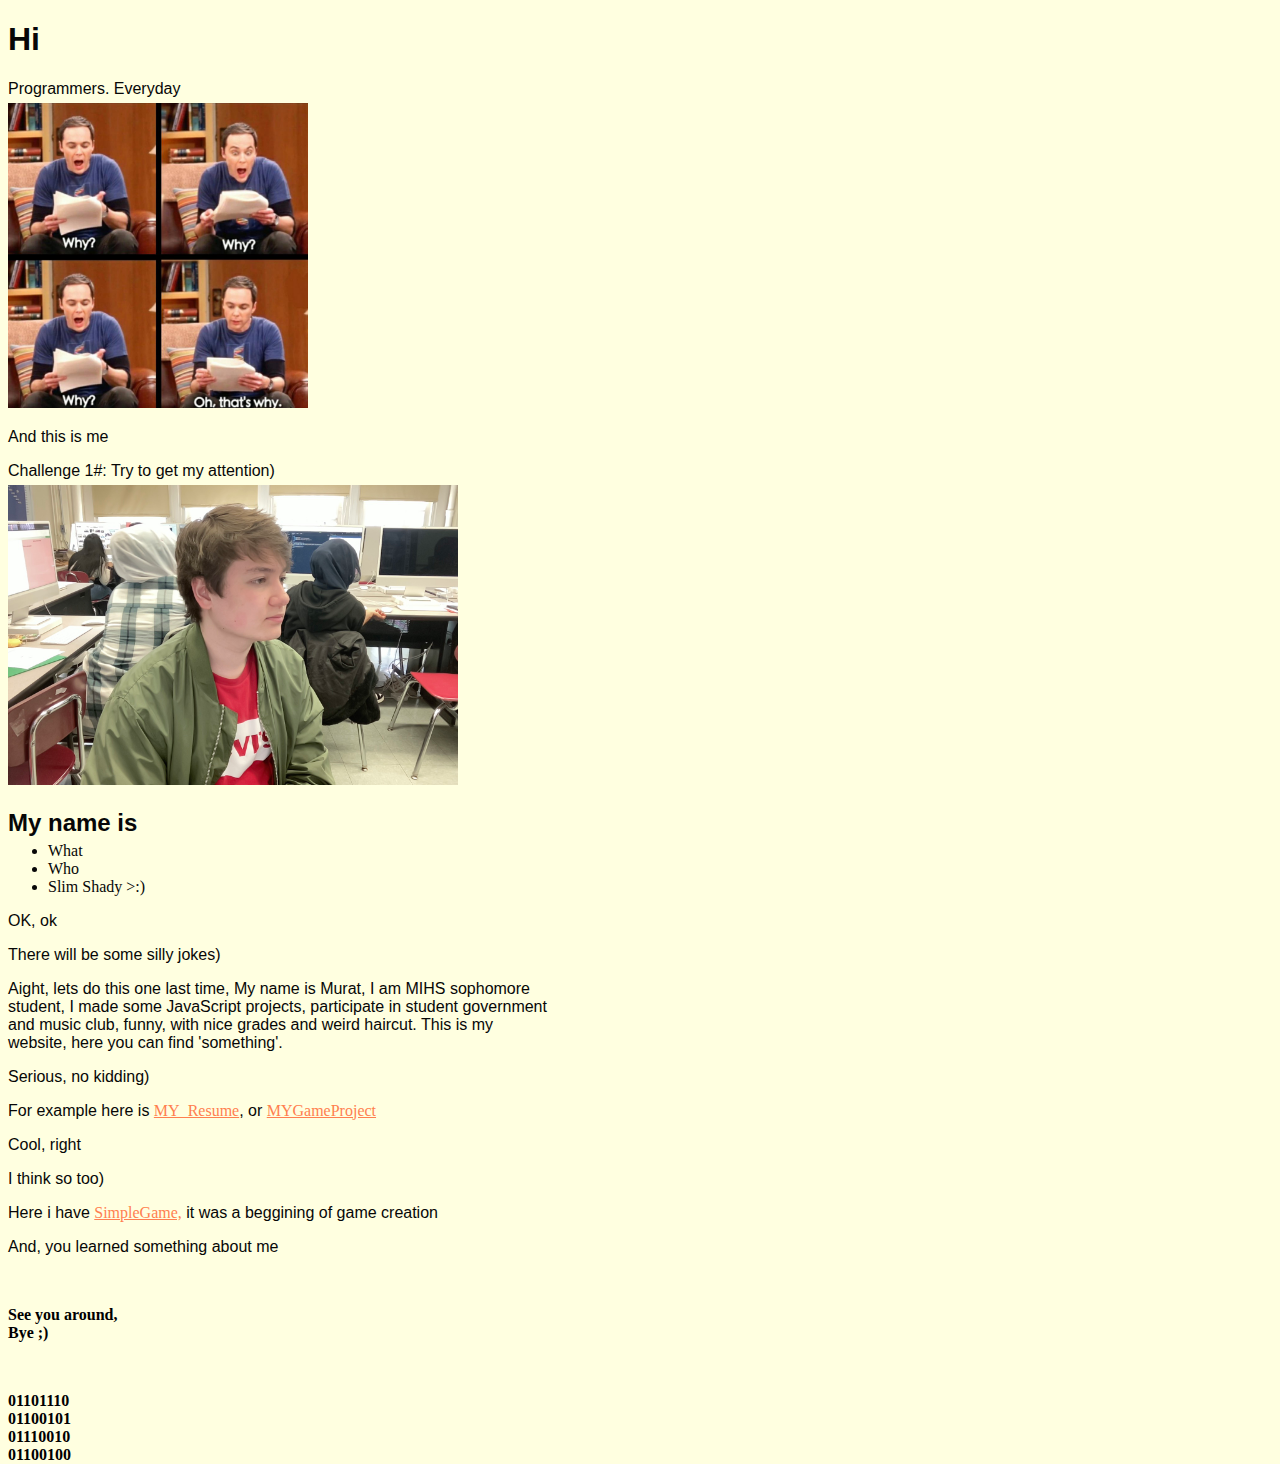
<file: index.html>
<!DOCTYPE html>
<html>

<head>
  <meta charset="utf-8">
  <meta name="viewport" content="width=device-width">
  <title>Website</title>
  <link href="indexStyle.css" rel="stylesheet" type="text/css" />
  <script src="script.js"></script>

</head>

<body>
  <h1>Hi</h1>
  <p>Programmers. Everyday</p>
  <img src="ugbwufwr9hl61.jpg" width = 300 alt="funny meme"/>
<p>And this is me</p>
<p>Challenge 1#: Try to get my attention)</p>
  <img src="image2.jpg" height = 300 alt="My picture" onmouseover='hover(this)' onmouseout="unhover(this);"/>
<h2>My name is</h2>
  
  <ul>
    <li>What</li>
    <li>Who</li>
    <li>Slim Shady >:)</li>
  </ul>

  <p>OK, ok</p>
  <p>There will be some silly jokes)</p>
  <p>Aight, lets do this one last time,
    My name is Murat, I am MIHS sophomore student, I made some
    JavaScript projects, participate in student government and music club, funny,
    with nice grades and weird haircut. This is my website, here
    you can find 'something'.</p>
  <p>Serious, no kidding)</p>
  <p>For example here is <a href=MuratIarullinResume.html>MY_Resume</a>, or <a href="GameProject.html">MYGameProject</a> </p>
<p>Cool, right</p>
<p>I think so too)</p>
<p>Here i have <a href=SimpleGame.html>SimpleGame,</a> it was a beggining of game creation</p>
<p>And, you learned something about me</p>
<h4>See you around, Bye ;)</h4>
  
<h4>01101110 01100101 01110010 01100100</h4>
</body>

</html>
</file>
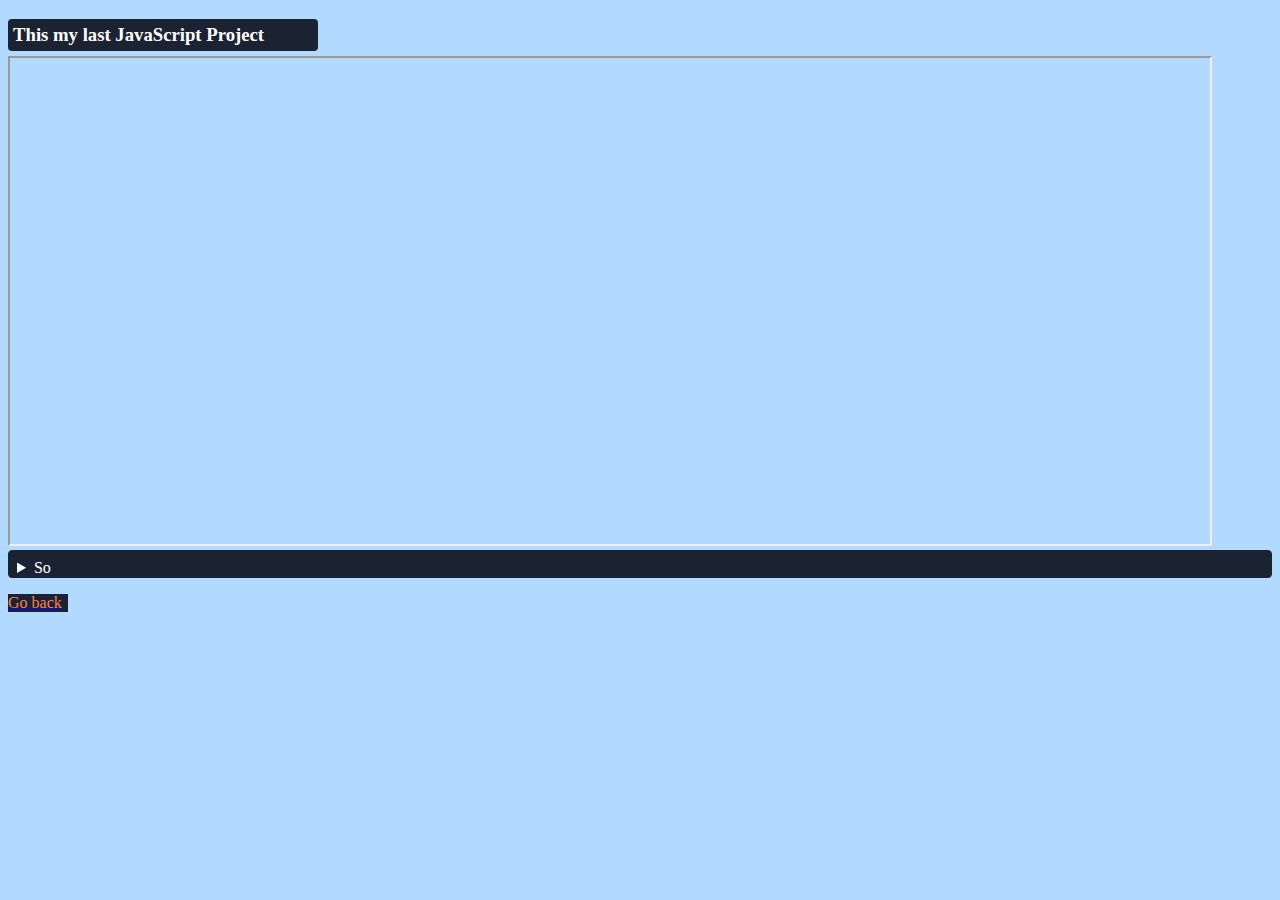
<file: GameProject.html>
<!DOCTYPE html>
<html>

<head>
  <meta charset="utf-8">
  <meta name="viewport" content="width=device-width">
  <title>Website</title>
  <link href="GameProject.css" rel="stylesheet" type="text/css" />
</head>
  
<h3>This my last JavaScript Project</h3>
<iframe src="https://editor.p5js.org/mUrat54/full/0NJUu9177" width="1200" height="486" alt=GameProject></iframe>
  <details>
    <summary>So</summary>
    We needed to make a game, simple, not something special but
    still interesting. And yes, i know, it looks like Geometry
    Dash, but again, it souldn't be special. I made this from
    scratch, because another options like add something for parts
    of code it's not my way. Challenging part was sounds and make
    them work was not easy. This is not the finall result, a lot of thing I was wanna add but, maybe next time ;)
  </details>
<p></p>
<a href="index.html"><p>Go back</p></a>
</file>
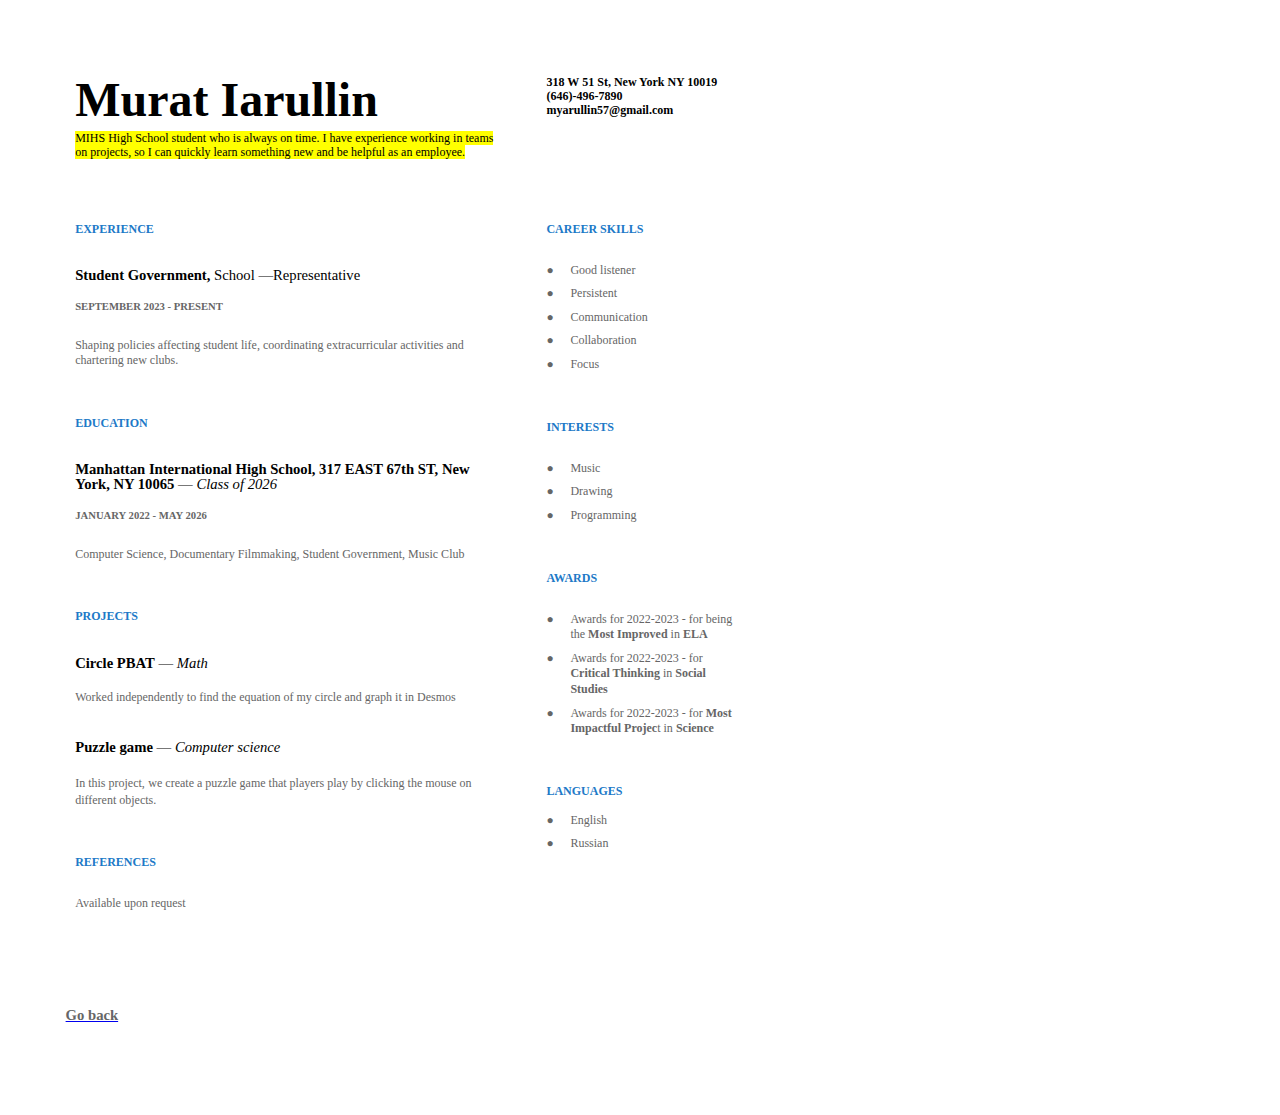
<file: MuratIarullinResume.html>
<html><head><meta content="text/html; charset=UTF-8" http-equiv="content-type"><style type="text/css">@import url(https://themes.googleusercontent.com/fonts/css?kit=RFda8w1V0eDZheqfcyQ4EGb3DKsRMD34dqg1gT8Z-p6isjtAVhoKeKPV_uAAgBOSk3k702ZOKiLJc3WVjuplzDj3qlxvkMVt2Q_AbZj4pHw);.lst-kix_d52h1clnbs3c-5>li:before{content:"\0025a0   "}.lst-kix_d52h1clnbs3c-3>li:before{content:"\0025cf   "}.lst-kix_d52h1clnbs3c-2>li:before{content:"\0025a0   "}.lst-kix_d52h1clnbs3c-6>li:before{content:"\0025cf   "}.lst-kix_d52h1clnbs3c-1>li:before{content:"\0025cb   "}.lst-kix_d52h1clnbs3c-7>li:before{content:"\0025cb   "}.lst-kix_d52h1clnbs3c-0>li:before{content:"\00200b   "}.lst-kix_d52h1clnbs3c-8>li:before{content:"\0025a0   "}ul.lst-kix_d52h1clnbs3c-5{list-style-type:none}ul.lst-kix_d52h1clnbs3c-6{list-style-type:none}ul.lst-kix_d52h1clnbs3c-7{list-style-type:none}ul.lst-kix_d52h1clnbs3c-8{list-style-type:none}.lst-kix_d52h1clnbs3c-4>li:before{content:"\0025cb   "}ul.lst-kix_d52h1clnbs3c-0{list-style-type:none}ul.lst-kix_d52h1clnbs3c-1{list-style-type:none}ul.lst-kix_d52h1clnbs3c-2{list-style-type:none}ul.lst-kix_d52h1clnbs3c-3{list-style-type:none}ul.lst-kix_d52h1clnbs3c-4{list-style-type:none}ul.lst-kix_3expns8knkd9-2{list-style-type:none}ul.lst-kix_bwc52isw9058-8{list-style-type:none}ul.lst-kix_3expns8knkd9-1{list-style-type:none}ul.lst-kix_bwc52isw9058-7{list-style-type:none}ul.lst-kix_3expns8knkd9-4{list-style-type:none}ul.lst-kix_bwc52isw9058-6{list-style-type:none}ul.lst-kix_3expns8knkd9-3{list-style-type:none}ul.lst-kix_bwc52isw9058-5{list-style-type:none}ul.lst-kix_3expns8knkd9-0{list-style-type:none}ul.lst-kix_3expns8knkd9-6{list-style-type:none}ul.lst-kix_3expns8knkd9-5{list-style-type:none}ul.lst-kix_3expns8knkd9-8{list-style-type:none}ul.lst-kix_3expns8knkd9-7{list-style-type:none}.lst-kix_bwc52isw9058-1>li:before{content:"\0025cb   "}.lst-kix_bwc52isw9058-0>li:before{content:"\0025cf   "}.lst-kix_bwc52isw9058-4>li:before{content:"\0025cb   "}ul.lst-kix_bwc52isw9058-0{list-style-type:none}.lst-kix_bwc52isw9058-5>li:before{content:"\0025a0   "}ul.lst-kix_bwc52isw9058-4{list-style-type:none}ul.lst-kix_bwc52isw9058-3{list-style-type:none}ul.lst-kix_bwc52isw9058-2{list-style-type:none}ul.lst-kix_bwc52isw9058-1{list-style-type:none}.lst-kix_bwc52isw9058-6>li:before{content:"\0025cf   "}.lst-kix_3expns8knkd9-0>li:before{content:"\00200b   "}.lst-kix_3expns8knkd9-1>li:before{content:"\0025cb   "}.lst-kix_3expns8knkd9-3>li:before{content:"\0025cf   "}.lst-kix_bwc52isw9058-3>li:before{content:"\0025cf   "}.lst-kix_3expns8knkd9-2>li:before{content:"\0025a0   "}.lst-kix_bwc52isw9058-2>li:before{content:"\0025a0   "}.lst-kix_3expns8knkd9-8>li:before{content:"\0025a0   "}.lst-kix_3expns8knkd9-7>li:before{content:"\0025cb   "}.lst-kix_3expns8knkd9-4>li:before{content:"\0025cb   "}.lst-kix_3expns8knkd9-5>li:before{content:"\0025a0   "}.lst-kix_3expns8knkd9-6>li:before{content:"\0025cf   "}li.li-bullet-0:before{margin-left:-18pt;white-space:nowrap;display:inline-block;min-width:18pt}.lst-kix_bwc52isw9058-7>li:before{content:"\0025cb   "}.lst-kix_bwc52isw9058-8>li:before{content:"\0025a0   "}ol{margin:0;padding:0}table td,table th{padding:0}.c14{border-right-style:solid;padding:7.2pt 7.2pt 7.2pt 7.2pt;border-bottom-color:#ffffff;border-top-width:0pt;border-right-width:0pt;border-left-color:#ffffff;vertical-align:top;border-right-color:#ffffff;border-left-width:0pt;border-top-style:solid;border-left-style:solid;border-bottom-width:0pt;width:360.8pt;border-top-color:#ffffff;border-bottom-style:solid}.c6{border-right-style:solid;padding:7.2pt 7.2pt 7.2pt 7.2pt;border-bottom-color:#ffffff;border-top-width:0pt;border-right-width:0pt;border-left-color:#ffffff;vertical-align:top;border-right-color:#ffffff;border-left-width:0pt;border-top-style:solid;border-left-style:solid;border-bottom-width:0pt;width:162.8pt;border-top-color:#ffffff;border-bottom-style:solid}.c5{color:#2079c7;font-weight:700;text-decoration:none;vertical-align:baseline;font-size:9pt;font-family:"Open Sans";font-style:normal}.c0{margin-left:18pt;padding-top:6pt;padding-left:0pt;padding-bottom:0pt;line-height:1.3;text-align:left;margin-right:15pt}.c11{color:#2079c7;font-weight:700;text-decoration:none;vertical-align:baseline;font-size:10pt;font-family:"Open Sans";font-style:normal}.c9{color:#666666;font-weight:400;text-decoration:none;vertical-align:baseline;font-size:9pt;font-family:"Merriweather";font-style:normal}.c26{color:#666666;font-weight:400;text-decoration:none;vertical-align:baseline;font-size:6pt;font-family:"Merriweather";font-style:normal}.c12{color:#000000;font-weight:400;text-decoration:none;vertical-align:baseline;font-size:11pt;font-family:"Merriweather";font-style:italic}.c29{color:#000000;text-decoration:none;vertical-align:baseline;font-size:36pt;font-family:"Merriweather";font-style:normal}.c24{padding-top:5pt;padding-bottom:5pt;line-height:1.0;page-break-after:avoid;text-align:left;margin-right:15pt}.c25{padding-top:0pt;padding-bottom:0pt;line-height:1.0;text-align:left;margin-right:15pt;height:9pt}.c3{padding-top:16pt;padding-bottom:0pt;line-height:1.0;page-break-after:avoid;text-align:left;margin-right:15pt}.c31{padding-top:6pt;padding-bottom:0pt;line-height:1.0;text-align:left;margin-right:15pt;height:9pt}.c1{padding-top:6pt;padding-bottom:0pt;line-height:1.3;text-align:left;margin-right:15pt;height:9pt}.c22{color:#000000;text-decoration:none;vertical-align:baseline;font-size:11pt;font-family:"Merriweather";font-style:normal}.c30{color:#666666;text-decoration:none;vertical-align:baseline;font-size:8pt;font-family:"Open Sans";font-style:normal}.c28{color:#000000;text-decoration:none;vertical-align:baseline;font-size:12pt;font-family:"Merriweather"}.c33{padding-top:0pt;padding-bottom:0pt;line-height:1.15;text-align:left;margin-right:3.8pt}.c8{padding-top:0pt;padding-bottom:6pt;line-height:1.0;text-align:left;margin-right:15pt}.c7{padding-top:0pt;padding-bottom:0pt;line-height:1.15;text-align:left;margin-right:15pt}.c10{padding-top:30pt;padding-bottom:0pt;line-height:1.0;text-align:left;margin-right:15pt}.c4{padding-top:6pt;padding-bottom:0pt;line-height:1.3;text-align:left;margin-right:15pt}.c17{font-size:10.5pt;font-family:"Roboto";color:#3c4043;font-weight:400}.c23{border-spacing:0;border-collapse:collapse;margin-right:auto}.c13{text-decoration:none;vertical-align:baseline;font-size:9pt;font-style:normal}.c21{color:#000000;font-weight:400;font-family:"Open Sans"}.c37{background-color:#ffffff;max-width:525.6pt;padding:28.8pt 43.2pt 43.2pt 43.2pt}.c2{font-family:"Open Sans";color:#000000;font-weight:700}.c18{color:#b7b7b7;font-family:"Open Sans"}.c20{padding:0;margin:0}.c32{color:#666666;font-family:"Merriweather"}.c19{font-weight:400;font-style:italic}.c27{font-weight:400}.c35{height:583.5pt}.c34{height:80pt}.c15{font-weight:700}.c36{color:#000000}.c16{background-color:#ffff00}.title{padding-top:0pt;color:#000000;font-weight:700;font-size:36pt;padding-bottom:6pt;font-family:"Merriweather";line-height:1.0;text-align:left}.subtitle{padding-top:0pt;color:#000000;font-size:9pt;padding-bottom:0pt;font-family:"Open Sans";line-height:1.15;text-align:left}li{color:#666666;font-size:9pt;font-family:"Merriweather"}p{margin:0;color:#666666;font-size:9pt;font-family:"Merriweather"}h1{padding-top:30pt;color:#2079c7;font-weight:700;font-size:9pt;padding-bottom:0pt;font-family:"Open Sans";line-height:1.0;text-align:left}h2{padding-top:16pt;color:#000000;font-weight:700;font-size:11pt;padding-bottom:0pt;font-family:"Merriweather";line-height:1.0;page-break-after:avoid;text-align:left}h3{padding-top:5pt;color:#666666;font-size:8pt;padding-bottom:5pt;font-family:"Open Sans";line-height:1.0;page-break-after:avoid;text-align:left}h4{padding-top:8pt;-webkit-text-decoration-skip:none;color:#666666;text-decoration:underline;text-decoration-skip-ink:none;font-size:11pt;padding-bottom:0pt;font-family:"Trebuchet MS";line-height:1.3;page-break-after:avoid;text-align:left}h5{padding-top:8pt;color:#666666;font-size:11pt;padding-bottom:0pt;font-family:"Trebuchet MS";line-height:1.3;page-break-after:avoid;text-align:left}h6{padding-top:8pt;color:#666666;font-size:11pt;padding-bottom:0pt;font-family:"Trebuchet MS";line-height:1.3;page-break-after:avoid;font-style:italic;text-align:left}</style></head><body class="c37 doc-content"><p class="c31"><span class="c26"></span></p><a id="t.565a0389a373fe11f68ad13fa8878cb280be574e"></a><a id="t.0"></a><table class="c23"><tr class="c34"><td class="c14" colspan="1" rowspan="1"><p class="c8 title" id="h.x8fm1uorkbaw"><span class="c15 c29">Murat Iarullin</span></p><p class="c7 subtitle" id="h.ymi089liagec"><span class="c16">MIHS High School student who is always on time. I have experience working in teams on projects, so I can quickly learn something new and be helpful as an employee.</span></p></td><td class="c6" colspan="1" rowspan="1"><p class="c33"><span class="c2">318 W</span><span class="c13 c2">&nbsp;51 St, New York NY 10019</span></p><p class="c7"><span class="c2 c13">(646)-496-7890</span></p><p class="c7"><span class="c13 c2">myarullin57@gmail.com</span></p></td></tr><tr class="c35"><td class="c14" colspan="1" rowspan="1"><h1 class="c10" id="h.y7d3xdxnr44m"><span class="c5">EXPERIENCE</span></h1><h2 class="c3" id="h.rfgvkg2ifhfd"><span>Student Government</span><span class="c36">, </span><span class="c27">School &mdash;Representative</span></h2><h3 class="c24" id="h.n64fgzu3lwuy"><span>SEPTEMBER 2023 - PRESENT</span></h3><p class="c4"><span class="c9">Shaping policies affecting student life, coordinating extracurricular activities and chartering new clubs.</span></p><h1 class="c10" id="h.yk8luflkpwij"><span>EDUCATION</span></h1><h2 class="c3" id="h.6wymnhinx9q5"><span>Manhattan International High School</span><span>, 317 EAST 67th ST, New York, NY 10065</span><span class="c27">&nbsp;&mdash; </span><span class="c12">Class of 2026</span></h2><h3 class="c24" id="h.7vtcyzeczjot"><span>JANUARY 2022 - MAY 2026</span></h3><p class="c4"><span class="c9">Computer Science, Documentary Filmmaking, Student Government, Music Club</span></p><h1 class="c10" id="h.jhv78pp9wtzd"><span>PROJECTS</span></h1><h2 class="c3" id="h.vm051rmyhoww"><span>Circle PBAT</span><span>&nbsp;</span><span class="c27">&mdash; </span><span class="c19">Math</span></h2><p class="c4"><span class="c9">Worked independently to find the equation of my circle and graph it in Desmos</span></p><h2 class="c3" id="h.nvjue66cmf3b"><span>Puzzle game </span><span class="c27">&mdash; </span><span class="c19">Computer science</span></h2><p class="c4"><span>In this project,</span><span class="c17">&nbsp;</span><span>w</span><span>e</span><span>&nbsp;create a puzzle game that players play by clicking the mouse on different objects.</span></p><h1 class="c10" id="h.hmsyxvg0f36t"><span>REFERENCES</span></h1><p class="c25"><span class="c9"></span></p><p class="c4"><span class="c9">Available upon request</span></p></td><td class="c6" colspan="1" rowspan="1"><h1 class="c10" id="h.ca0awj8022e2"><span class="c5">CAREER SKILLS</span></h1><p class="c25"><span class="c9"></span></p><ul class="c20 lst-kix_bwc52isw9058-0 start"><li class="c0 li-bullet-0"><span class="c9">Good listener</span></li><li class="c0 li-bullet-0"><span class="c9">Persistent</span></li><li class="c0 li-bullet-0"><span class="c9">Communication</span></li><li class="c0 li-bullet-0"><span class="c9">Collaboration</span></li><li class="c0 li-bullet-0"><span class="c9">Focus</span></li></ul><h1 class="c10" id="h.y0avscb86d08"><span class="c5">INTERESTS</span></h1><p class="c25"><span class="c9"></span></p><ul class="c20 lst-kix_bwc52isw9058-0"><li class="c0 li-bullet-0"><span class="c9">Music</span></li><li class="c0 li-bullet-0"><span class="c9">Drawing</span></li><li class="c0 li-bullet-0"><span class="c9">Programming</span></li></ul><h1 class="c10" id="h.tuxh7mwdaxox"><span class="c5">AWARDS</span></h1><p class="c25"><span class="c9"></span></p><ul class="c20 lst-kix_bwc52isw9058-0"><li class="c0 li-bullet-0"><span>Awards for 2022-2023 - for being the </span><span class="c15">Most Improved</span><span>&nbsp;in </span><span class="c13 c15 c32">ELA</span></li><li class="c0 li-bullet-0"><span>Awards for 2022-2023 - for </span><span class="c15">Critical Thinking</span><span>&nbsp;in </span><span class="c13 c32 c15">Social Studies</span></li><li class="c0 li-bullet-0"><span>Awards for 2022-2023 - for </span><span class="c15">Most Impactful Projec</span><span>t in </span><span class="c15">Science</span></li></ul><h1 class="c10" id="h.cxxkes25b26"><span>LANGUAGES</span></h1><ul class="c20 lst-kix_bwc52isw9058-0"><li class="c0 li-bullet-0"><span class="c9">English</span></li><li class="c0 li-bullet-0"><span class="c9">Russian</span></li></ul></td></tr></table><p class="c1"><span class="c9"></span></p></body></html>
<a href="index.html"><h5>Go back</h5></a>
</file>
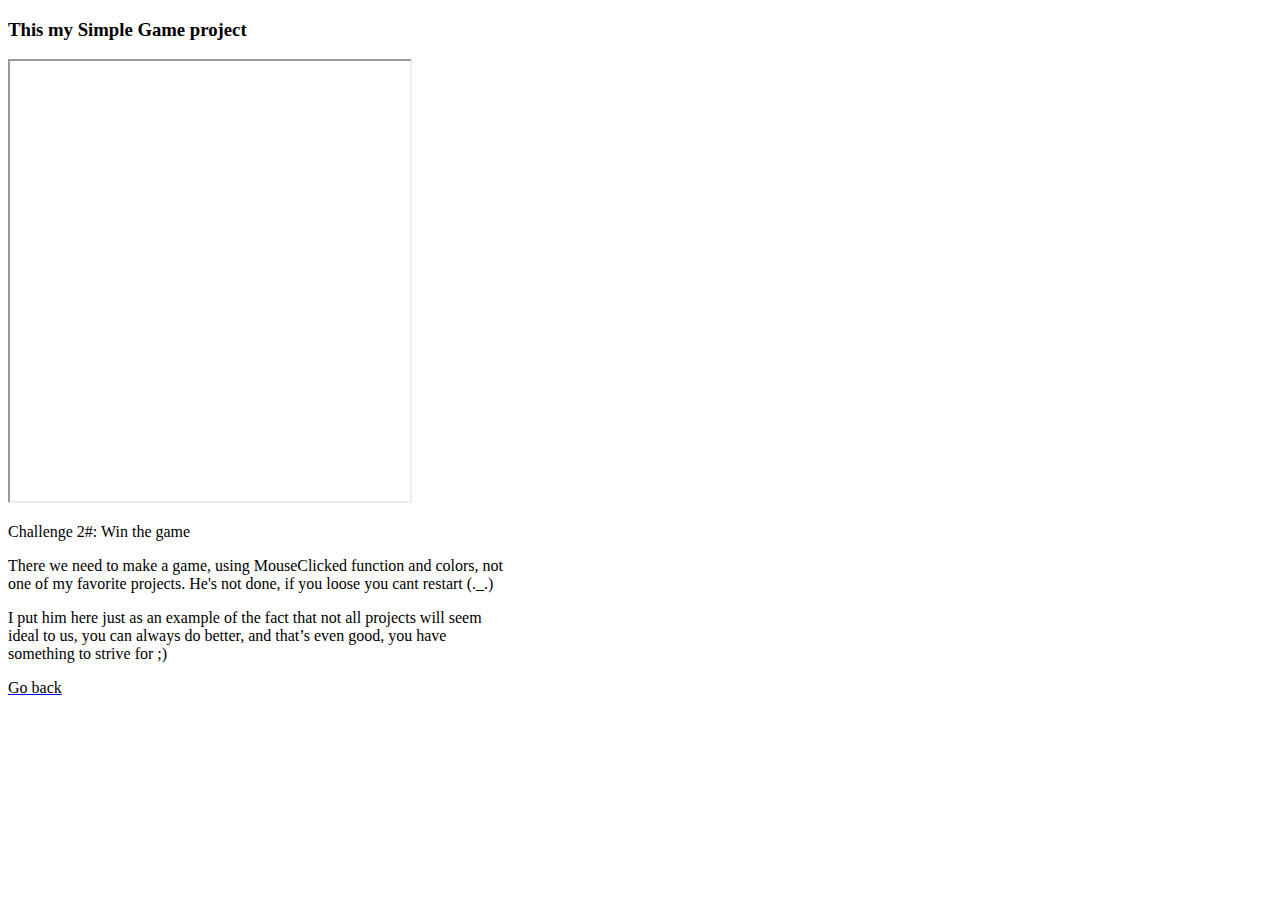
<file: SimpleGame.html>
<!DOCTYPE html>
<html>

<head>
  <meta charset="utf-8">
  <meta name="viewport" content="width=device-width">
  <title>Website</title>
  <link href="SimpleGame.css" rel="stylesheet" type="text/css" />
</head>
  
  <h3>This my Simple Game project</h3>
<iframe src="https://editor.p5js.org/mUrat54/full/D8vTaeum-"width="400" height="440" alt=SimpleGameProject></iframe>
<p>Challenge 2#: Win the game</p>
<p>There we need to make a game, using MouseClicked function and colors, not one of my favorite projects. He's not done, if you loose you cant restart (._.)</p>
<p>I put him here just as an example of the fact that not all projects will seem ideal to us, you can always do better, and that’s even good, you have something to strive for ;)</p>
<a href=index.html><p>Go back</p></a>
</file>
<file: indexStyle.css>
html {
  height: 100%;
  width: 100%;
}
body {
  background-color: lightyellow;
}

h1{
  font-family: Gill Sans, sans-serif;
  color : #070707
}

h2, p{
  margin-bottom: 5px;
  font-family: Gill Sans, sans-serif;
  color : #070707
}

p{
  font-family: Gill Sans, sans-serif;
  width: 540px;
}

ul{
  margin-top: 0;
  font-family: Comic Sans MS, cursive;
  color : #070707
}

a{
  font-family: Comic Sans MS, cursive;
  color: coral
}

summary {
  font-weight: bold;
  margin: -0.5em -0.5em 0;
  padding: 0.5em;
}

h4{
  margin-top: 50px;
  width: 127px;
  font-family: Comic Sans MS, cursive;
}
/*h5{
  font-family: Comic Sans MS, cursive;
}
h6{
  color: lightyellow;
  font-family: Comic Sans MS, cursive;
}*/
</file>
<file: GameProject.css>
body{
  background-color: #b2d9ff;
}

details {
  border: 1px solid #1b2333;
  border-radius: 4px;
  padding: 0.5em 0.5em 0;
}

details{
  background-color: #1b2333;
  font-family: Comic Sans MS, cursive;
  color: white;
}
details[open] {
  padding: 0.5em;
  color: white;
}

details[open] summary {
  border-bottom: 1px solid #1b2333;
  margin-bottom: 0.5em;
  color: #57abff;
}

h3{
  border: 5px solid #1b2333;
  border-radius: 4px;
  width: 300px;
  background-color: #1b2333;
  margin-bottom: 5px;
  font-family: Comic Sans MS, cursive;
  color : white
}

p{
  background-color: #1b2333;
  width: 60px;
  font-family: Comic Sans MS, cursive;
  color: coral;
}
</file>
<file: SimpleGame.css>
h3{
  font-family: Comic Sans MS, cursive;
  color : black;
}

p{
  font-family: Comic Sans MS, cursive;
  color : black;
  width: 500px;
}
</file>
